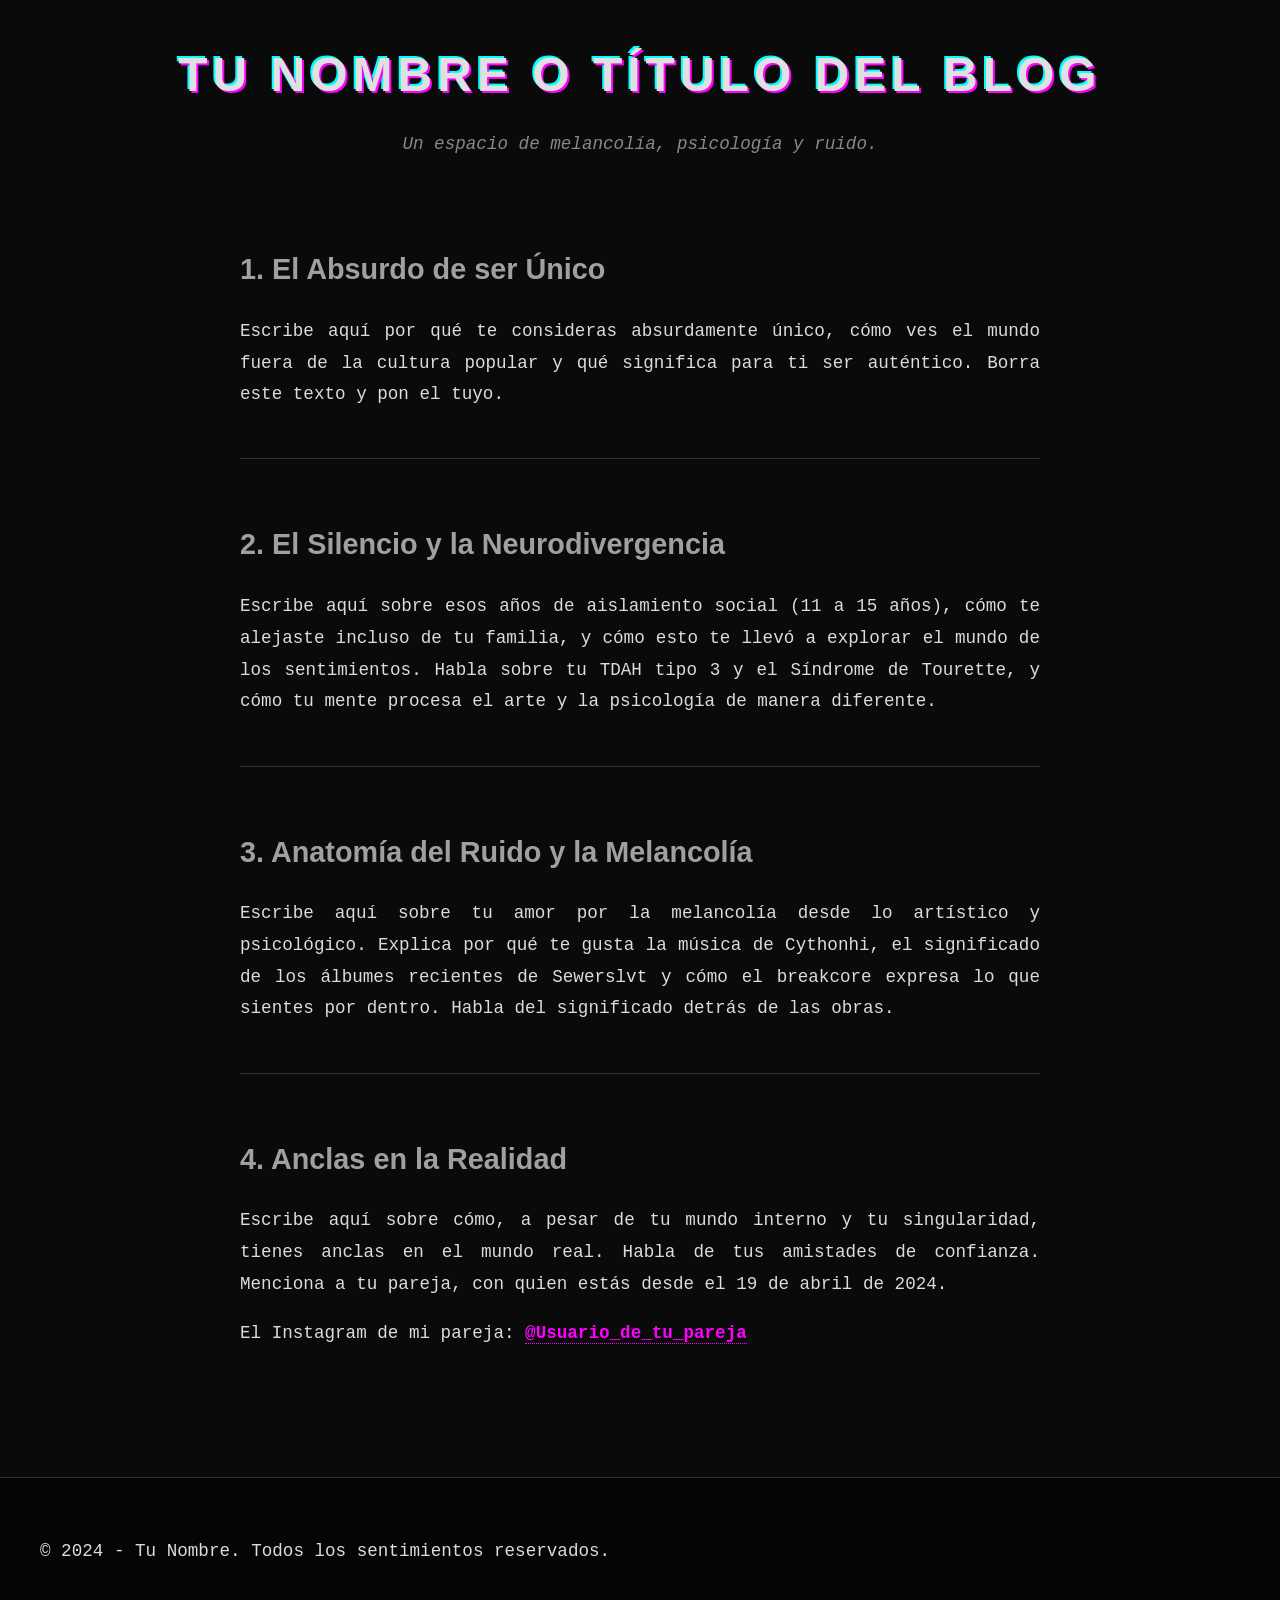
<file: index.html>
<!DOCTYPE html>
<html lang="es">
<head>
    <meta charset="UTF-8">
    <meta name="viewport" content="width=device-width, initial-scale=1.0">
    <title>Tu Nombre / Tu Título</title>
    <link rel="stylesheet" href="style.css">
</head>
<body>

    <!-- ENCABEZADO DE LA PÁGINA -->
    <header>
        <h1 class="glitch">Tu Nombre o Título del Blog</h1>
        <p class="subtitle">Un espacio de melancolía, psicología y ruido.</p>
    </header>

    <!-- CONTENIDO PRINCIPAL -->
    <main>
        
        <!-- SECCIÓN 1: QUIÉN ERES (Tu singularidad) -->
        <article>
            <h2>1. El Absurdo de ser Único</h2>
            <p>
                <!-- ESCRIBE AQUÍ TU TEXTO SOBRE TU SINGULARIDAD Y EL RECHAZO A LA CULTURA POPULAR -->
                Escribe aquí por qué te consideras absurdamente único, cómo ves el mundo fuera de la cultura popular y qué significa para ti ser auténtico. Borra este texto y pon el tuyo.
            </p>
        </article>

        <!-- SECCIÓN 2: EL AISLAMIENTO Y LA MENTE -->
        <article>
            <h2>2. El Silencio y la Neurodivergencia</h2>
            <p>
                <!-- ESCRIBE AQUÍ SOBRE TUS 11-15 AÑOS Y TUS DIAGNÓSTICOS -->
                Escribe aquí sobre esos años de aislamiento social (11 a 15 años), cómo te alejaste incluso de tu familia, y cómo esto te llevó a explorar el mundo de los sentimientos. Habla sobre tu TDAH tipo 3 y el Síndrome de Tourette, y cómo tu mente procesa el arte y la psicología de manera diferente.
            </p>
        </article>

        <!-- SECCIÓN 3: EL ARTE Y EL SONIDO -->
        <article>
            <h2>3. Anatomía del Ruido y la Melancolía</h2>
            <p>
                <!-- ESCRIBE AQUÍ SOBRE LA MÚSICA, CYTHONHI, SEWERSLVT Y EL BREAKCORE -->
                Escribe aquí sobre tu amor por la melancolía desde lo artístico y psicológico. Explica por qué te gusta la música de Cythonhi, el significado de los álbumes recientes de Sewerslvt y cómo el breakcore expresa lo que sientes por dentro. Habla del significado detrás de las obras.
            </p>
        </article>

        <!-- SECCIÓN 4: CONEXIONES (Pareja y amigos) -->
        <article>
            <h2>4. Anclas en la Realidad</h2>
            <p>
                <!-- ESCRIBE AQUÍ SOBRE TU PAREJA Y AMIGOS -->
                Escribe aquí sobre cómo, a pesar de tu mundo interno y tu singularidad, tienes anclas en el mundo real. Habla de tus amistades de confianza. Menciona a tu pareja, con quien estás desde el 19 de abril de 2024. 
            </p>
            <p>
                El Instagram de mi pareja: 
                <!-- AQUÍ PONES EL LINK DE INSTAGRAM -->
                <a href="https://instagram.com/EL_NOMBRE_DE_USUARIO_AQUI" target="_blank" class="social-link">@Usuario_de_tu_pareja</a>
            </p>
        </article>

    </main>

    <!-- PIE DE PÁGINA -->
    <footer>
        <p>&copy; 2024 - Tu Nombre. Todos los sentimientos reservados.</p>
    </footer>

</body>
</html>
</file>
<file: style.css>
/* ESTILOS GENERALES - FONDO OSCURO Y MELANCÓLICO */
body {
    background-color: #0a0a0a;
    color: #c4c4c4;
    font-family: 'Courier New', Courier, monospace;
    line-height: 1.8;
    margin: 0;
    padding: 0;
}

/* EFECTO GLITCH PARA EL TÍTULO (Honor al Breakcore) */
h1.glitch {
    font-family: 'Arial', sans-serif;
    font-size: 3rem;
    color: #e0e0e0;
    text-align: center;
    text-transform: uppercase;
    letter-spacing: 5px;
    margin-bottom: 10px;
    text-shadow: 2px 2px #ff00ff, -2px -2px #00ffff; /* Colores cyberpunk/glitch */
}

.subtitle {
    text-align: center;
    font-style: italic;
    color: #888;
    margin-top: 0;
    margin-bottom: 40px;
    font-size: 1.1rem;
}

/* ESTRUCTURA DEL TEXTO */
main {
    max-width: 800px;
    margin: 0 auto;
    padding: 20px;
}

article {
    margin-bottom: 60px;
    padding-bottom: 30px;
    border-bottom: 1px solid #333; /* Línea separadora melancólica */
}

article:last-child {
    border-bottom: none;
}

h2 {
    font-family: 'Arial', sans-serif;
    color: #a0a0a0;
    font-size: 1.8rem;
    margin-bottom: 20px;
}

p {
    font-size: 1.1rem;
    text-align: justify;
    color: #dcdcdc;
}

/* ENLACES (Como el de Instagram de tu pareja) */
a.social-link {
    color: #ff00ff;
    text-decoration: none;
    font-weight: bold;
    border-bottom: 1px dotted #ff00ff;
    transition: all 0.3s ease;
}

a.social-link:hover {
    color: #00ffff;
    border-bottom: 1px solid #00ffff;
}

/* PIE DE PÁGINA */
footer {
    text-align: center;
    padding: 40px;
    border-top: 1px solid #333;
    color: #555;
    font-size: 0.9rem;
    background-color: #050505;
}

/* RESPONSIVE (Para que se vea bien en celular) */
@media (max-width: 600px) {
    h1.glitch {
        font-size: 2rem;
    }
    h2 {
        font-size: 1.4rem;
    }
    main {
        padding: 10px;
    }
}
</file>
